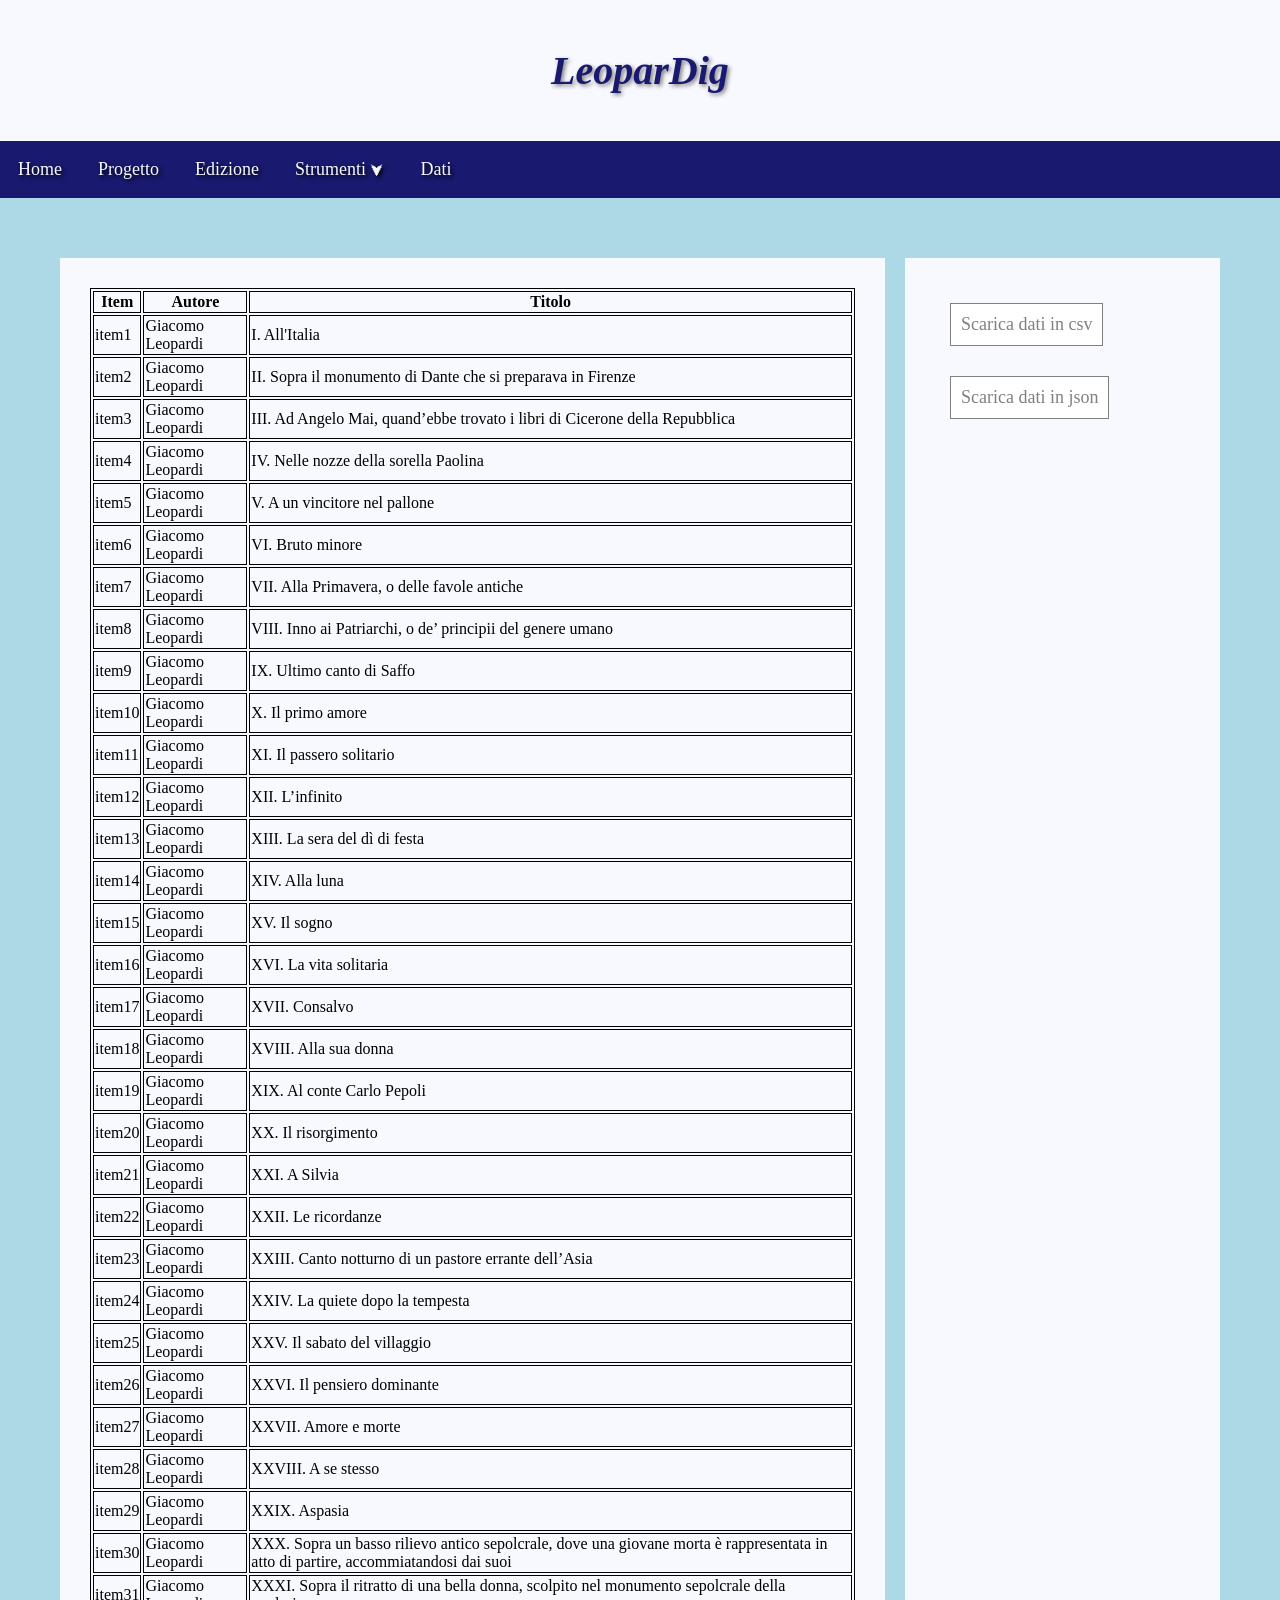
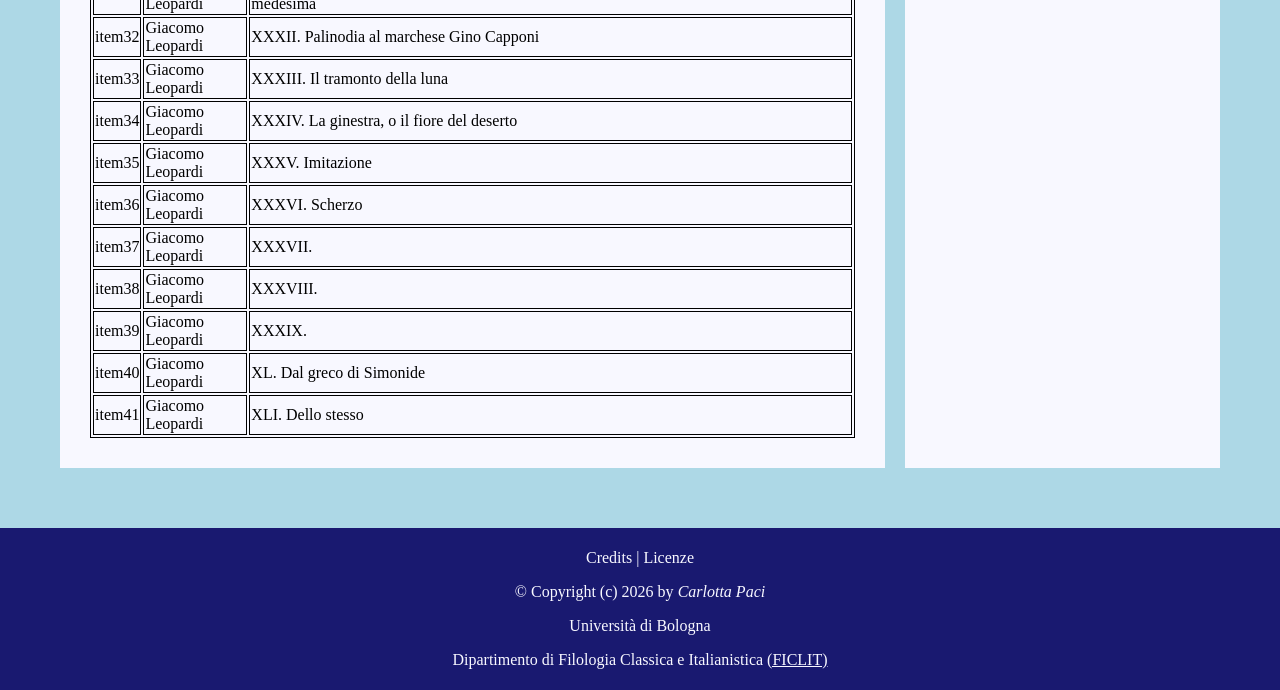
<file: dati.html>
<!DOCTYPE html>
<html lang="en">
  <head>
    <meta charset="utf-8">
    <meta name="viewport" content="width=device-width, initial-scale=1.0">
  <title>LeoparDig</title>
   <link rel="stylesheet" type="text/css" href="style/style.css"/>
   </head>
  <body>
  <header>
      <div>
        <h1>LeoparDig</h1></div>
    </header>
    <nav class="topnavbar">
      <a href="index.html">Home</a>
      <a href="index.html#Progetto">Progetto</a>
      <a href="index.html#Edizione">Edizione</a>
      <div class="dropdown">
      <a href="index.html#Strumenti" class="dropbtn">Strumenti <span>&#11167;</span></a>
          <div class="dropdown-content">
            <a href="index_LeoparDig.html#timeline">Linea del tempo</a>
            <a href="index_LeoparDig.html#carte_leopardi">Carte Leopardi</a>
            <a href="#">Bibliografia</a>
          </div>
        </div>
        <a href="dati.html" target="_blank">Dati</a>
</nav>
<section>
  <div class="container">
<!-- two columns grid -->
  <div class="leftcolumn">
<table>
  <tr>
    <th>Item</th>
    <th>Autore</th>
    <th>Titolo</th>
  </tr>
  <tr>
    <td>item1</td>
    <td>Giacomo Leopardi</td>
    <td>I. All'Italia</td>
  </tr>
  <tr>
    <td>item2</td>
    <td>Giacomo Leopardi</td>
    <td>II. Sopra il monumento di Dante che si preparava in Firenze</td>
  </tr>
  <tr>
    <td>item3</td>
    <td>Giacomo Leopardi</td>
    <td>III. Ad Angelo Mai, quand’ebbe trovato i libri di Cicerone della Repubblica</td>
  </tr>
  <tr>
    <td>item4</td>
    <td>Giacomo Leopardi</td>
    <td>IV. Nelle nozze della sorella Paolina</td>
  </tr>
  <tr>
    <td>item5</td>
    <td>Giacomo Leopardi</td>
    <td>V. A un vincitore nel pallone</td>
  </tr>
  <tr>
    <td>item6</td>
    <td>Giacomo Leopardi</td>
    <td>VI. Bruto minore</td>
  </tr>
   <tr>
    <td>item7</td>
    <td>Giacomo Leopardi</td>
    <td>VII. Alla Primavera, o delle favole antiche</td>
  </tr>
  <tr>
    <td>item8</td>
    <td>Giacomo Leopardi</td>
    <td>VIII. Inno ai Patriarchi, o de’ principii del genere umano</td>
  </tr>
  <tr>
    <td>item9</td>
    <td>Giacomo Leopardi</td>
    <td>IX. Ultimo canto di Saffo</td>
  </tr>
  <tr>
    <td>item10</td>
    <td>Giacomo Leopardi</td>
    <td>X. Il primo amore</td>
  </tr>
  <tr>
    <td>item11</td>
    <td>Giacomo Leopardi</td>
    <td>XI. Il passero solitario</td>
  </tr>
  <tr>
    <td>item12</td>
    <td>Giacomo Leopardi</td>
    <td>XII. L’infinito</td>
  </tr>
  <tr>
    <td>item13</td>
    <td>Giacomo Leopardi</td>
    <td>XIII. La sera del dì di festa</td>
  </tr>
  <tr>
    <td>item14</td>
    <td>Giacomo Leopardi</td>
    <td>XIV. Alla luna</td>
  </tr>
  <tr>
    <td>item15</td>
    <td>Giacomo Leopardi</td>
    <td>XV. Il sogno</td>
  </tr>
  <tr>
    <td>item16</td>
    <td>Giacomo Leopardi</td>
    <td>XVI. La vita solitaria</td>
  </tr>
  <tr>
    <td>item17</td>
    <td>Giacomo Leopardi</td>
    <td>XVII. Consalvo</td>
  </tr>
  <tr>
    <td>item18</td>
    <td>Giacomo Leopardi</td>
    <td>XVIII. Alla sua donna</td>
  </tr>
  <tr>
    <td>item19</td>
    <td>Giacomo Leopardi</td>
    <td>XIX. Al conte Carlo Pepoli</td>
  </tr>
  <tr>
    <td>item20</td>
    <td>Giacomo Leopardi</td>
    <td>XX. Il risorgimento</td>
  </tr>
  <tr>
    <td>item21</td>
    <td>Giacomo Leopardi</td>
    <td>XXI. A Silvia</td>
  </tr>
  <tr>
    <td>item22</td>
    <td>Giacomo Leopardi</td>
    <td>XXII. Le ricordanze</td>
  </tr>
  <tr>
    <td>item23</td>
    <td>Giacomo Leopardi</td>
    <td>XXIII. Canto notturno di un pastore errante dell’Asia</td>
  </tr>
  <tr>
    <td>item24</td>
    <td>Giacomo Leopardi</td>
    <td>XXIV. La quiete dopo la tempesta</td>
  </tr>
  <tr>
    <td>item25</td>
    <td>Giacomo Leopardi</td>
    <td>XXV. Il sabato del villaggio</td>
  </tr>
  <tr>
    <td>item26</td>
    <td>Giacomo Leopardi</td>
    <td>XXVI. Il pensiero dominante</td>
  </tr>
  <tr>
    <td>item27</td>
    <td>Giacomo Leopardi</td>
    <td>XXVII. Amore e morte</td>
  </tr>
  <tr>
    <td>item28</td>
    <td>Giacomo Leopardi</td>
    <td>XXVIII. A se stesso</td>
  </tr>
  <tr>
    <td>item29</td>
    <td>Giacomo Leopardi</td>
    <td>XXIX. Aspasia</td>
  </tr>
  <tr>
    <td>item30</td>
    <td>Giacomo Leopardi</td>
    <td>XXX. Sopra un basso rilievo antico sepolcrale, dove una giovane morta è rappresentata in atto di partire, accommiatandosi dai suoi</td>
  </tr>
  <tr>
    <td>item31</td>
    <td>Giacomo Leopardi</td>
    <td>XXXI. Sopra il ritratto di una bella donna, scolpito nel monumento sepolcrale della medesima</td>
  </tr>
  <tr>
    <td>item32</td>
    <td>Giacomo Leopardi</td>
    <td>XXXII. Palinodia al marchese Gino Capponi</td>
  </tr>
  <tr>
    <td>item33</td>
    <td>Giacomo Leopardi</td>
    <td>XXXIII. Il tramonto della luna</td>
  </tr>
  <tr>
    <td>item34</td>
    <td>Giacomo Leopardi</td>
    <td>XXXIV. La ginestra, o il fiore del deserto</td>
  </tr>
  <tr>
    <td>item35</td>
    <td>Giacomo Leopardi</td>
    <td>XXXV. Imitazione</td>
  </tr>
  <tr>
    <td>item36</td>
    <td>Giacomo Leopardi</td>
    <td>XXXVI. Scherzo</td>
  </tr>
  <tr>
    <td>item37</td>
    <td>Giacomo Leopardi</td>
    <td>XXXVII.</td>
  </tr>
  <tr>
    <td>item38</td>
    <td>Giacomo Leopardi</td>
    <td>XXXVIII.</td>
  </tr>
  <tr>
    <td>item39</td>
    <td>Giacomo Leopardi</td>
    <td>XXXIX.</td>
  </tr>
  <tr>
    <td>item40</td>
    <td>Giacomo Leopardi</td>
    <td>XL. Dal greco di Simonide</td>
  </tr>
  <tr>
    <td>item41</td>
    <td>Giacomo Leopardi</td>
    <td>XLI. Dello stesso</td>
  </tr>
</table>
</div>
<div class="rightcolumn">
  <div>
       <a href="items.csv" download class="button2" target="_blank">Scarica dati in csv</a>
    </div>
    <div>
      <a href="items.json" download class="button2" target="_blank">Scarica dati in json</a>
    </div>
  </div>
</div>
</section>
<footer>
  <div>
    <p>Credits | Licenze</p>
  </div>
  <div>
    <p>&copy; Copyright (c) 2026 by <em>Carlotta Paci</em></p> 
    <p>Università di Bologna</p>
    <p>Dipartimento di Filologia Classica e Italianistica <a href="https://ficlit.unibo.it/it" target="_blank">(FICLIT)</a></p>
  </div>
</footer>
</body>
</html>
</file>
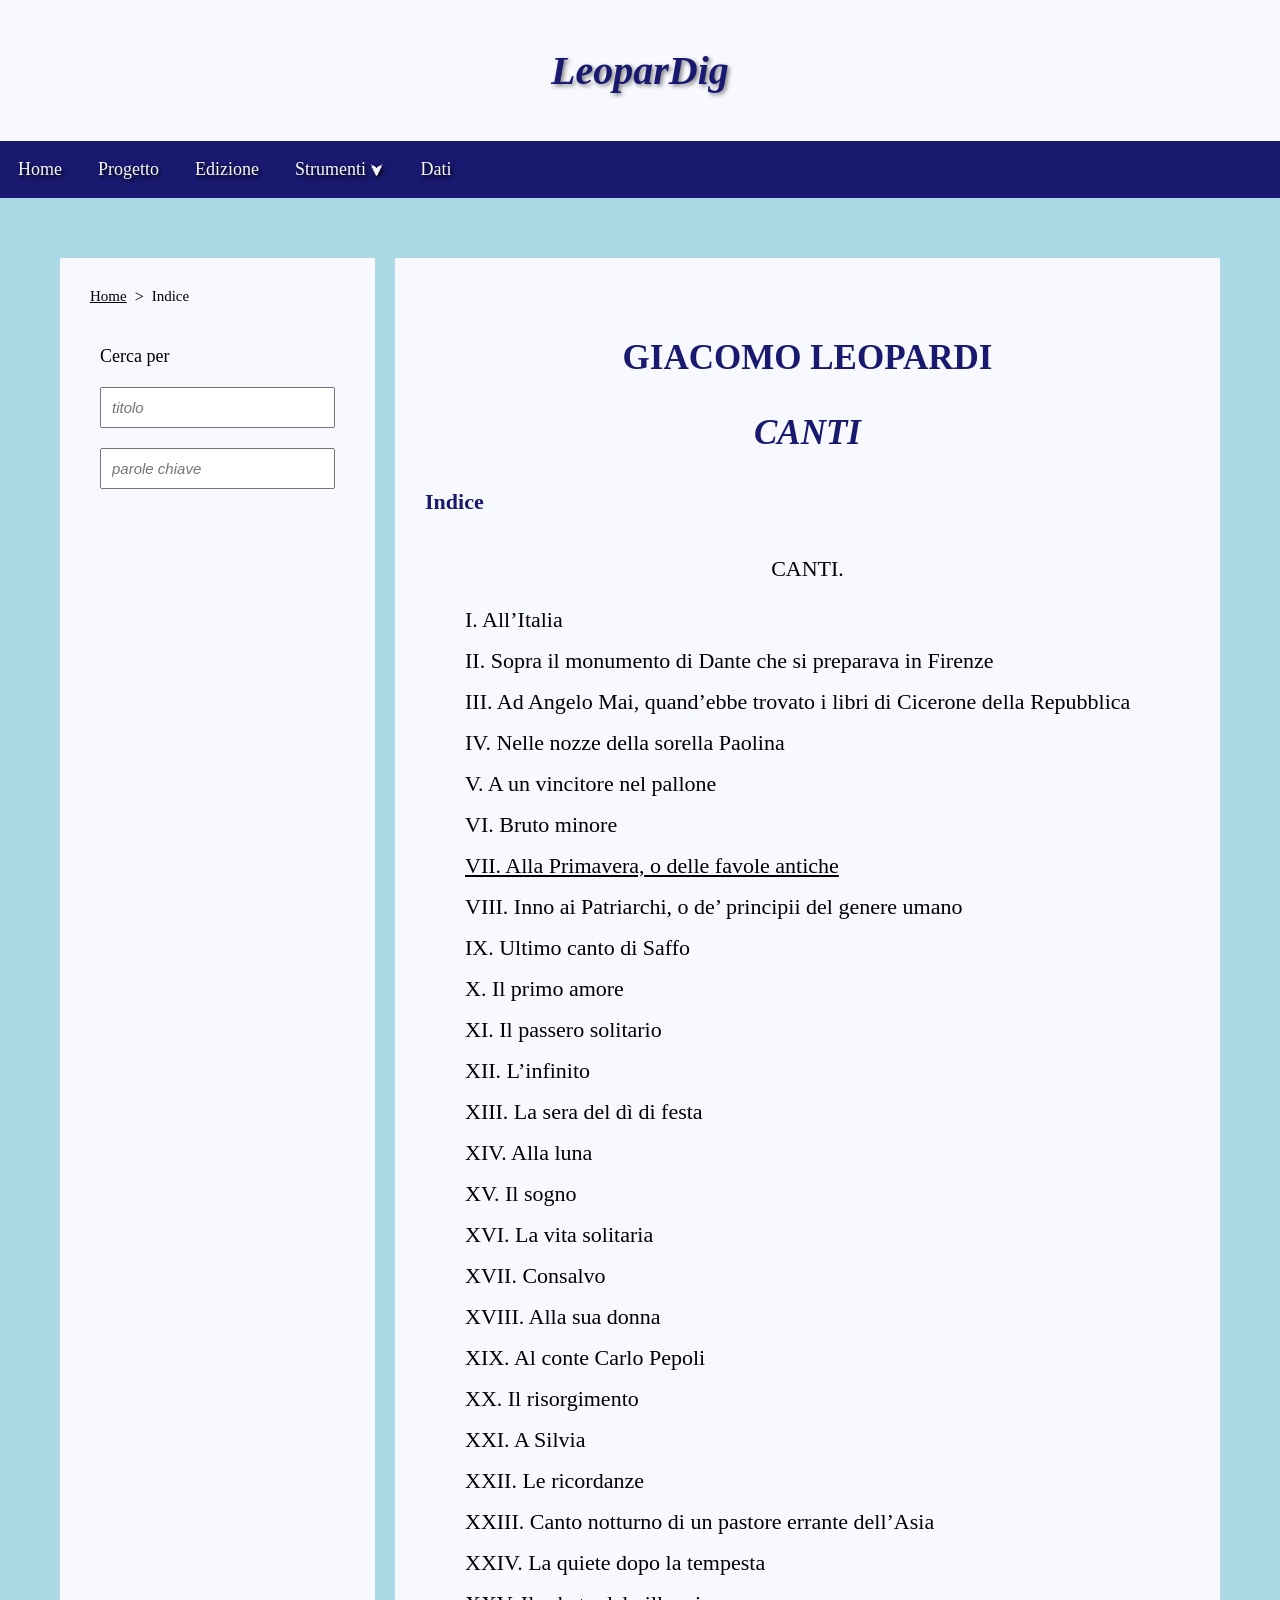
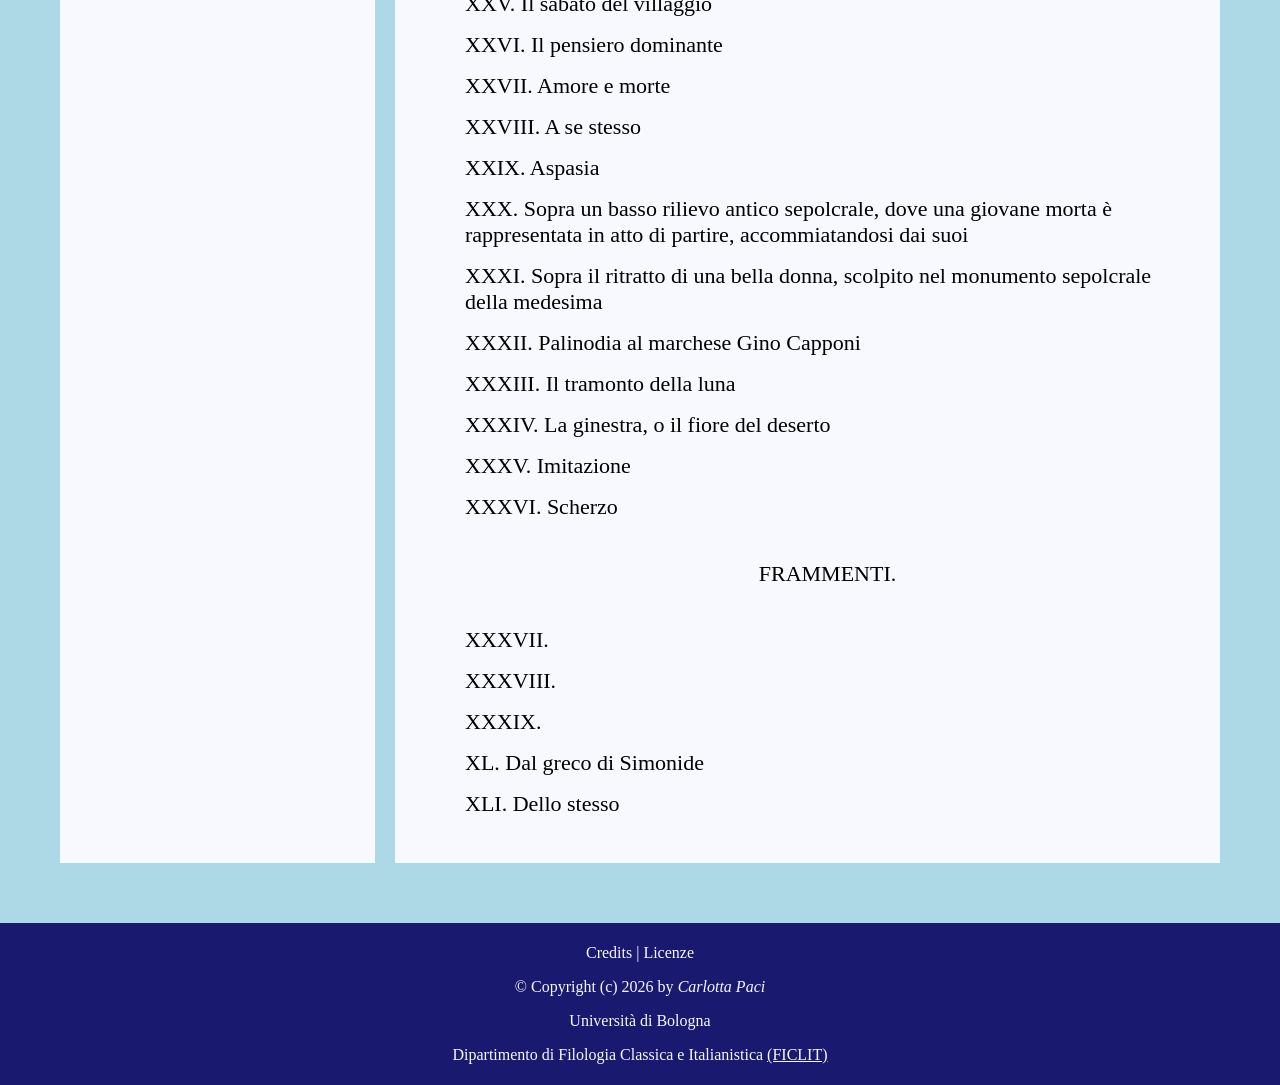
<file: indice_edizione.html>
<!DOCTYPE html>
<html lang="it">
  <head>
    <meta charset="utf-8">
    <meta name="viewport" content="width=device-width, initial-scale=1.0">
  <title>LeoparDig</title>
   <link rel="stylesheet" type="text/css" href="style/style.css"/>
   </head>
  <body>
  <header>
      <div>
        <h1>LeoparDig</h1>
      </div>
    </header>
    <nav class="topnavbar">
      <a href="index.html">Home</a>
      <a href="index.html#Progetto">Progetto</a>
      <a href="index.html#Edizione">Edizione</a>
      <div class="dropdown">
      <a href="index.html#Strumenti" class="dropbtn">Strumenti <span>&#11167;</span></a>
          <div class="dropdown-content">
            <a href="index.html#timeline">Linea del tempo</a>
            <a href="index.html#carte_leopardi">Carte Leopardi</a>
            <a href="#">Bibliografia</a>
          </div>
        </div>
        <a href="dati.html" target="_blank">Dati</a>
</nav>
<section>
  <div class="container">
<!-- two columns grid -->
  <div class="rightcolumn">
        <!-- breadcrumbs -->
        <div>
          <nav class="breadcrumbs">
            <ul>
            <li><a href="index.html" title="Vai alla home">Home</a></li> 
            <span class="breadcrumbs">&gt</span>
            <li>Indice</li>
          </ul>
        </nav>
        </div>
        <div class="input">
          <p id="search">Cerca per</p>
          <input type="text" placeholder="titolo">
          <input type="text" placeholder="parole chiave">
      </div>
    </div>
      <div class="leftcolumn">
        <!-- Indice edizione-->
        <div>
          <h3>GIACOMO LEOPARDI</h3>
          <p id="p3">CANTI</p>
          <h5>Indice</h5>
          <p id="p5">CANTI.</p>
          <ol class="list-texts">
            <li>I. All’Italia</li>
            <li>II. Sopra il monumento di Dante che si preparava in Firenze</li>
            <li>III. Ad Angelo Mai, quand’ebbe trovato i libri di Cicerone della Repubblica</li>
            <li>IV. Nelle nozze della sorella Paolina</li>
            <li>V. A un vincitore nel pallone</li>
            <li>VI. Bruto minore</li>
            <li><a href="item.html">VII. Alla Primavera, o delle favole antiche</a></li>
            <li>VIII. Inno ai Patriarchi, o de’ principii del genere umano</li>
            <li>IX. Ultimo canto di Saffo</li>
            <li>X. Il primo amore</li>
            <li>XI. Il passero solitario</li>
            <li>XII. L’infinito</li>
            <li>XIII. La sera del dì di festa</li>
            <li>XIV. Alla luna</li>
            <li>XV. Il sogno</li>
            <li>XVI. La vita solitaria</li>
            <li>XVII. Consalvo</li>
            <li>XVIII. Alla sua donna</li>
            <li>XIX. Al conte Carlo Pepoli</li>
            <li>XX. Il risorgimento</li>
            <li>XXI. A Silvia</li>
            <li>XXII. Le ricordanze</li>
            <li>XXIII. Canto notturno di un pastore errante dell’Asia</li>
            <li>XXIV. La quiete dopo la tempesta</li>
            <li>XXV. Il sabato del villaggio</li>
            <li>XXVI. Il pensiero dominante</li>
            <li>XXVII. Amore e morte</li>
            <li>XXVIII. A se stesso</li>
            <li>XXIX. Aspasia</li>
            <li>XXX. Sopra un basso rilievo antico sepolcrale, dove una giovane morta è rappresentata in atto di partire, accommiatandosi dai suoi</li>
            <li>XXXI. Sopra il ritratto di una bella donna, scolpito nel monumento sepolcrale della medesima</li>
            <li>XXXII. Palinodia al marchese Gino Capponi</li>
            <li>XXXIII. Il tramonto della luna</li>
            <li>XXXIV. La ginestra, o il fiore del deserto</li>
            <li>XXXV. Imitazione</li>
            <li>XXXVI. Scherzo</li>
            <p id="p5">FRAMMENTI.</p>
            <li>XXXVII.</li>
            <li>XXXVIII.</li>
            <li>XXXIX.</li>
            <li>XL. Dal greco di Simonide</li>
            <li>XLI. Dello stesso</li>
          </ol>
  </div>
</div>
</div>
</section>
<footer>
  <div>
    <p>Credits | Licenze</p>
  </div>
  <div>
    <p>&copy; Copyright (c) 2026 by <em>Carlotta Paci</em></p> 
    <p>Università di Bologna</p>
    <p>Dipartimento di Filologia Classica e Italianistica <a href="https://ficlit.unibo.it/it" target="_blank">(FICLIT)</a></p>
  </div>
</footer>
   </body> 
    </html>
</file>
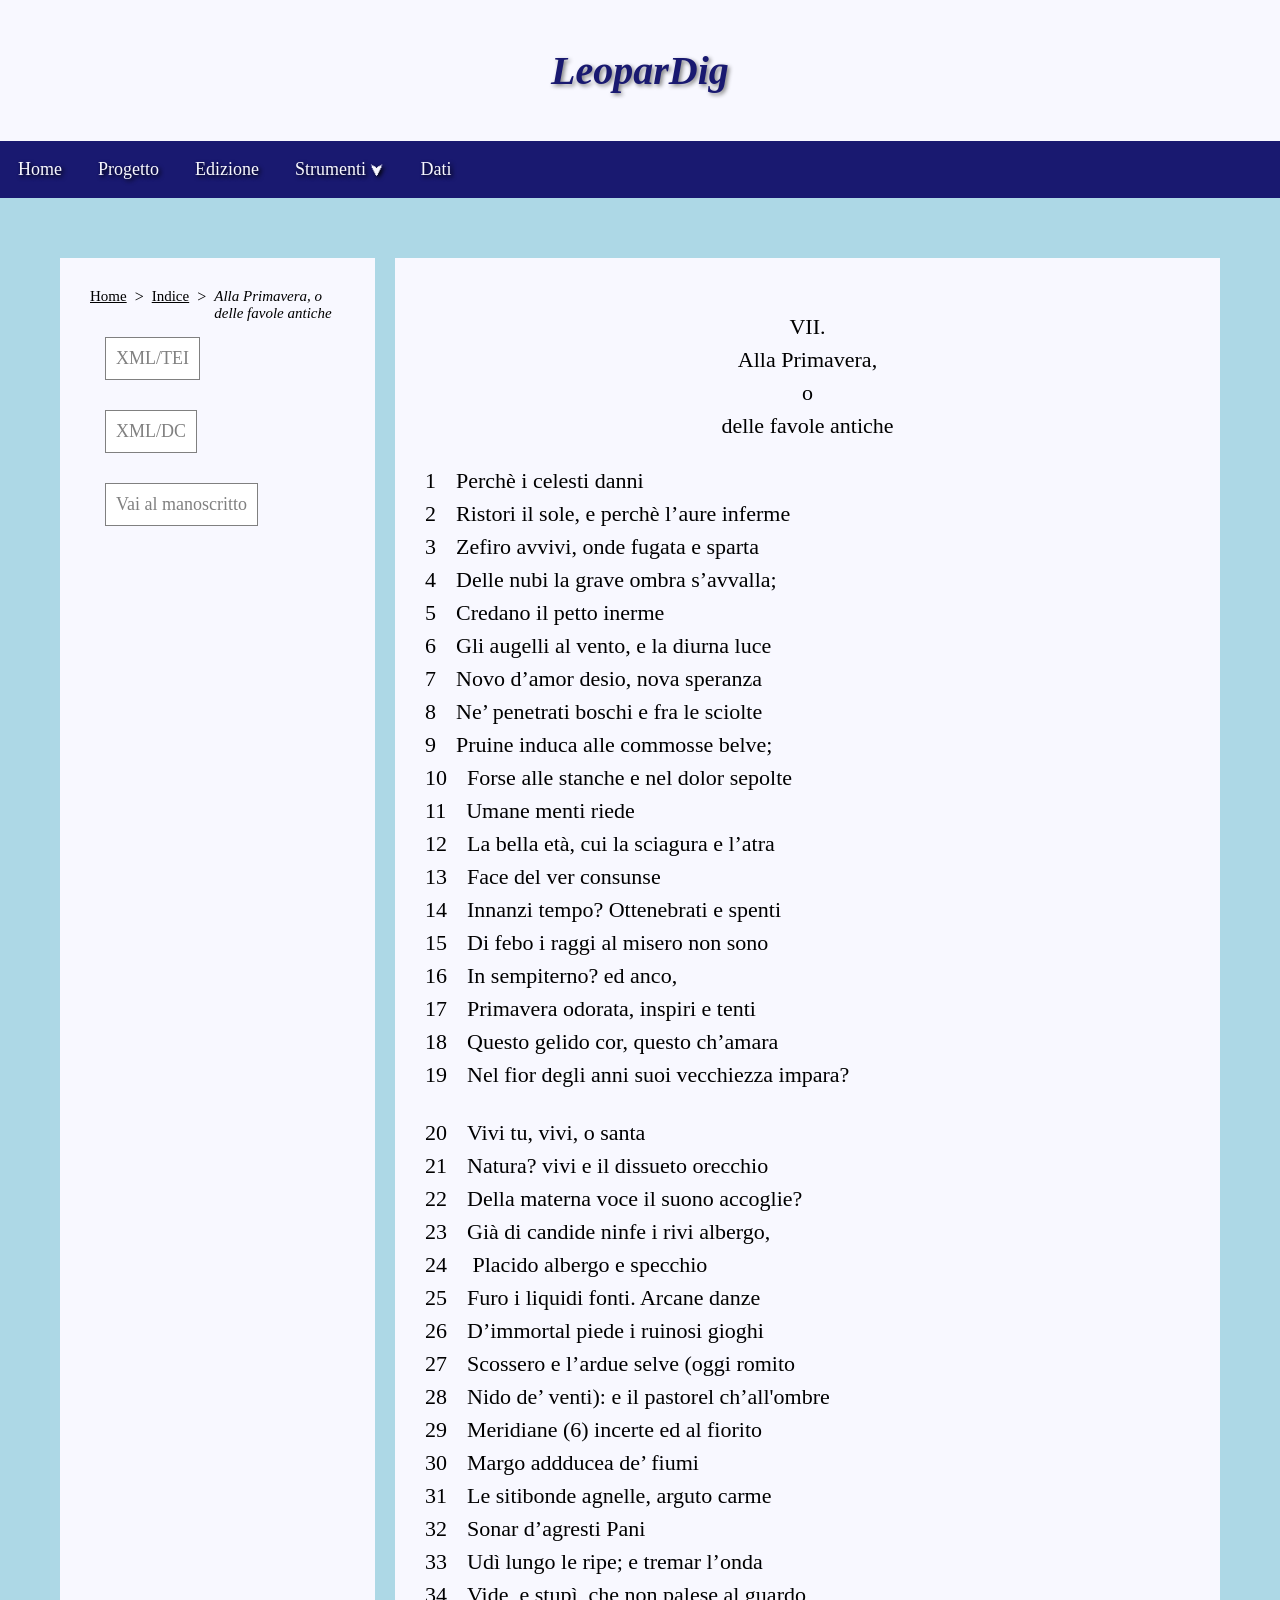
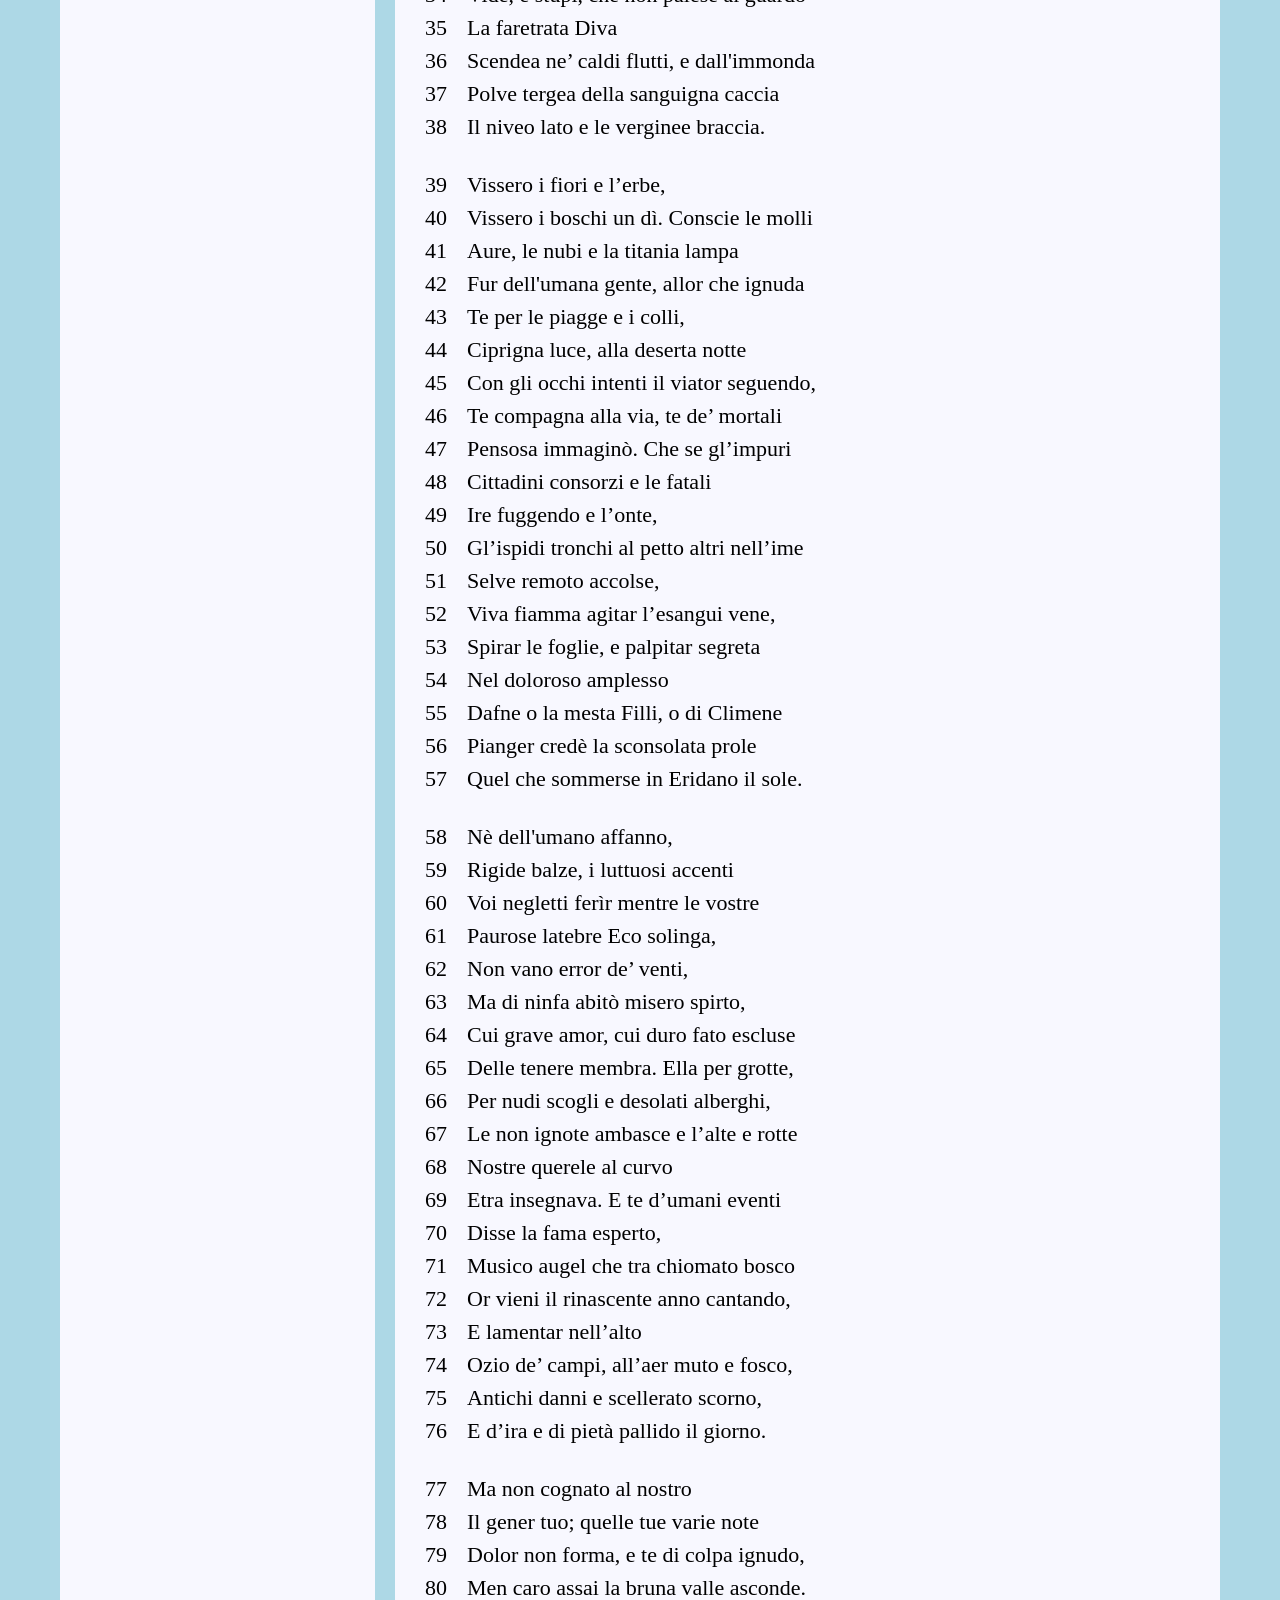
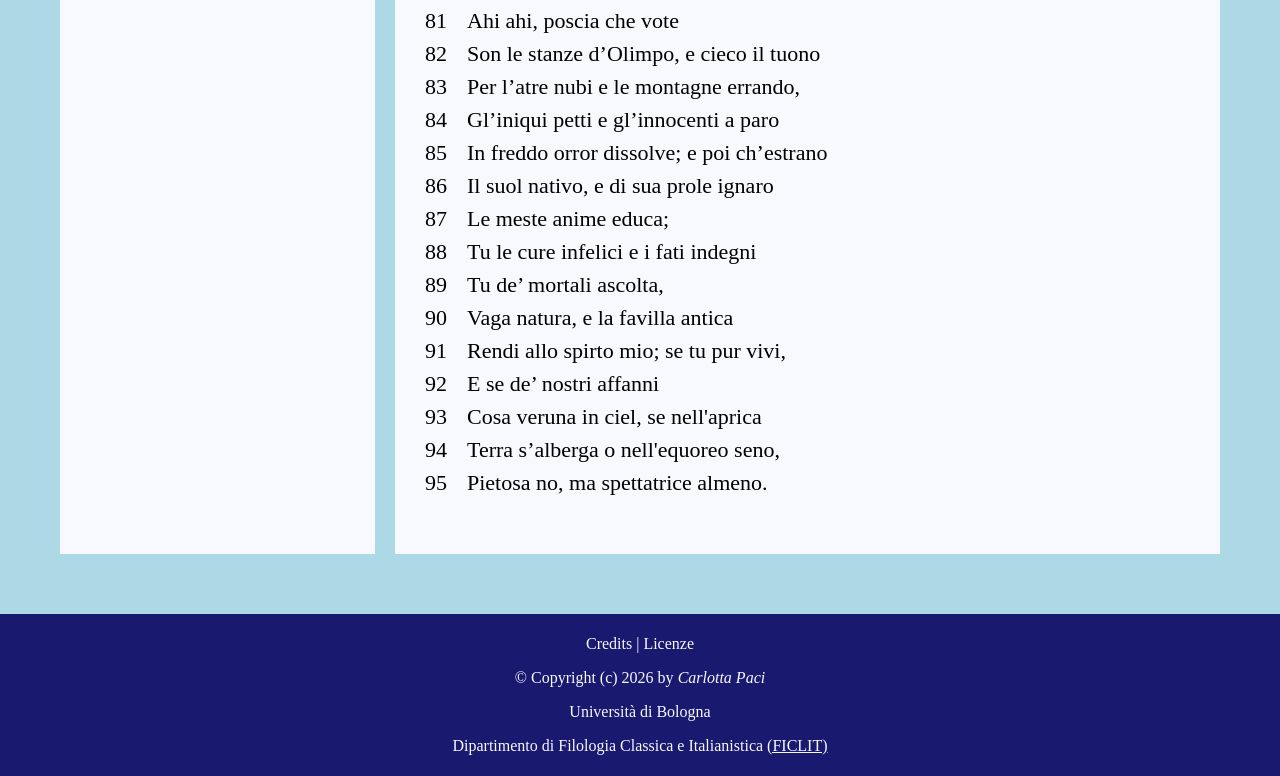
<file: item.html>
<!DOCTYPE html>
<html lang="it">
  <head>
    <meta charset="utf-8">
    <meta name="viewport" content="width=device-width, initial-scale=1.0">
  <title>LeoparDig</title>
   <link rel="stylesheet" type="text/css" href="style/style.css"/>
   </head>
  <body>
  <header>
      <div>
        <h1>LeoparDig</h1>
      </div>
    </header>
    <nav class="topnavbar">
      <a href="index.html">Home</a>
      <a href="index.html#Progetto">Progetto</a>
      <a href="index.html#Edizione">Edizione</a>
      <div class="dropdown">
      <a href="index.html#Strumenti" class="dropbtn">Strumenti <span>&#11167;</span></a>
          <div class="dropdown-content">
            <a href="index.html#timeline">Linea del tempo</a>
            <a href="index.html#carte_leopardi">Carte Leopardi</a>
            <a href="#">Bibliografia</a>
          </div>
        </div>
        <a href="dati.html">Dati</a>
</nav>
<section>
  <div class="container">
<!-- two columns grid -->
  <div class="rightcolumn">
        <!-- breadcrumbs -->
        <div>
          <nav class="breadcrumbs">
            <ul>
            <li><a href="index.html" title="Vai alla home">Home</a></li> 
            <span class="breadcrumbs">&gt</span>
            <li><a href="indice_edizione.html">Indice</a></li>
            <span class="breadcrumbs">&gt</span>  
            <li><em>Alla Primavera, o delle favole antiche</em></li>
          </ul>
        </nav>
        </div>
      <div>
       <a href="Alla Primavera_STAMPE.xml" download class="button2" title="File XML/TEI" target="_blank">XML/TEI</a>
     </div>
     <div>
       <a href="metadati.xml" download class="button2" title="Metadati XML/DC" target="_blank">XML/DC</a>
     </div>
     <div>
      <a href="https://dl.bnnonline.it/handle/20.500.12113/4758" class="button2" title="Link alla Biblioteca Digitale della BNN" target="_blank">Vai al manoscritto</a>
    </div>
  </div>
      <div class="leftcolumn">
        <div>
          <p id="p5">VII.<br> Alla Primavera,<br> o<br> delle favole antiche</p>
          <p class="stanza">
          1<span class="text-indent">Perchè i celesti danni</span><br>
          2<span class="text-indent">Ristori il sole, e perchè l’aure inferme</span><br>
          3<span class="text-indent">Zefiro avvivi, onde fugata e sparta</span><br>
          4<span class="text-indent">Delle nubi la grave ombra s’avvalla;</span><br>
          5<span class="text-indent">Credano il petto inerme</span><br>
          6<span class="text-indent">Gli augelli al vento, e la diurna luce</span><br>
          7<span class="text-indent">Novo d’amor desio, nova speranza</span><br>
          8<span class="text-indent">Ne’ penetrati boschi e fra le sciolte</span><br>
          9<span class="text-indent">Pruine induca alle commosse belve;</span><br>
          10<span class="text-indent">Forse alle stanche e nel dolor sepolte</span><br>
          11<span class="text-indent">Umane menti riede</span><br>
          12<span class="text-indent">La bella età, cui la sciagura e l’atra</span><br>
          13<span class="text-indent">Face del ver consunse</span><br>
          14<span class="text-indent">Innanzi tempo? Ottenebrati e spenti</span><br>
          15<span class="text-indent">Di febo i raggi al misero non sono</span><br>
          16<span class="text-indent">In sempiterno? ed anco,</span><br>
          17<span class="text-indent">Primavera odorata, inspiri e tenti</span><br>
          18<span class="text-indent">Questo gelido cor, questo ch’amara</span><br>
          19<span class="text-indent">Nel fior degli anni suoi vecchiezza impara?</span><br> 
          </p>
          <p class="stanza">
          20<span class="text-indent">Vivi tu, vivi, o santa</span><br>
          21<span class="text-indent">Natura? vivi e il dissueto orecchio</span><br>
          22<span class="text-indent">Della materna voce il suono accoglie?</span><br>
          23<span class="text-indent">Già di candide ninfe i rivi albergo,</span><br>
          24<span class="text-indent"> Placido albergo e specchio</span><br>
          25<span class="text-indent">Furo i liquidi fonti. Arcane danze</span><br>
          26<span class="text-indent">D’immortal piede i ruinosi gioghi</span><br>
          27<span class="text-indent">Scossero e l’ardue selve (oggi romito</span><br>
          28<span class="text-indent">Nido de’ venti): e il pastorel ch’all'ombre</span><br>
          29<span class="text-indent">Meridiane (6) incerte ed al fiorito</span><br>
          30<span class="text-indent">Margo addducea de’ fiumi</span><br>
          31<span class="text-indent">Le sitibonde agnelle, arguto carme</span><br>
          32<span class="text-indent">Sonar d’agresti Pani</span><br>
          33<span class="text-indent">Udì lungo le ripe; e tremar l’onda</span><br>
          34<span class="text-indent">Vide, e stupì, che non palese al guardo</span><br>
          35<span class="text-indent">La faretrata Diva</span><br>
          36<span class="text-indent">Scendea ne’ caldi flutti, e dall'immonda</span><br>
          37<span class="text-indent">Polve tergea della sanguigna caccia</span><br>
          38<span class="text-indent">Il niveo lato e le verginee braccia.</span><br>
          </p>
          <p class="stanza">
          39<span class="text-indent">Vissero i fiori e l’erbe,</span><br>
          40<span class="text-indent">Vissero i boschi un dì. Conscie le molli</span><br>
          41<span class="text-indent">Aure, le nubi e la titania lampa</span><br>
          42<span class="text-indent">Fur dell'umana gente, allor che ignuda</span><br>
          43<span class="text-indent">Te per le piagge e i colli,</span><br>
          44<span class="text-indent">Ciprigna luce, alla deserta notte</span><br>
          45<span class="text-indent">Con gli occhi intenti il viator seguendo,</span><br>
          46<span class="text-indent">Te compagna alla via, te de’ mortali</span><br>
          47<span class="text-indent">Pensosa immaginò. Che se gl’impuri</span><br>
          48<span class="text-indent">Cittadini consorzi e le fatali</span><br>
          49<span class="text-indent">Ire fuggendo e l’onte,</span><br>
          50<span class="text-indent">Gl’ispidi tronchi al petto altri nell’ime</span><br>
          51<span class="text-indent">Selve remoto accolse,</span><br>
          52<span class="text-indent">Viva fiamma agitar l’esangui vene,</span><br>
          53<span class="text-indent">Spirar le foglie, e palpitar segreta</span><br>
          54<span class="text-indent">Nel doloroso amplesso</span><br>
          55<span class="text-indent">Dafne o la mesta Filli, o di Climene</span><br>
          56<span class="text-indent">Pianger credè la sconsolata prole</span><br>
          57<span class="text-indent">Quel che sommerse in Eridano il sole.</span><br>
          </p>
          <p class="stanza">
          58<span class="text-indent">Nè dell'umano affanno,</span><br>
          59<span class="text-indent">Rigide balze, i luttuosi accenti</span><br>
          60<span class="text-indent">Voi negletti ferìr mentre le vostre</span><br>
          61<span class="text-indent">Paurose latebre Eco solinga,</span><br>
          62<span class="text-indent">Non vano error de’ venti,</span><br>
          63<span class="text-indent">Ma di ninfa abitò misero spirto,</span><br>
          64<span class="text-indent">Cui grave amor, cui duro fato escluse</span><br>
          65<span class="text-indent">Delle tenere membra. Ella per grotte,</span><br>
          66<span class="text-indent">Per nudi scogli e desolati alberghi,</span><br>
          67<span class="text-indent">Le non ignote ambasce e l’alte e rotte</span><br>
          68<span class="text-indent">Nostre querele al curvo</span><br>
          69<span class="text-indent">Etra insegnava. E te d’umani eventi</span><br>
          70<span class="text-indent">Disse la fama esperto,</span><br>
          71<span class="text-indent">Musico augel che tra chiomato bosco</span><br>
          72<span class="text-indent">Or vieni il rinascente anno cantando,</span><br>
          73<span class="text-indent">E lamentar nell’alto</span><br>
          74<span class="text-indent">Ozio de’ campi, all’aer muto e fosco,</span><br>
          75<span class="text-indent">Antichi danni e scellerato scorno,</span><br>
          76<span class="text-indent">E d’ira e di pietà pallido il giorno.</span><br>
          </p>
          <p class="stanza">
          77<span class="text-indent">Ma non cognato al nostro</span><br>
          78<span class="text-indent">Il gener tuo; quelle tue varie note</span><br>
          79<span class="text-indent">Dolor non forma, e te di colpa ignudo,</span><br>
          80<span class="text-indent">Men caro assai la bruna valle asconde.</span><br>
          81<span class="text-indent">Ahi ahi, poscia che vote</span><br>
          82<span class="text-indent">Son le stanze d’Olimpo, e cieco il tuono</span><br>
          83<span class="text-indent">Per l’atre nubi e le montagne errando,</span><br>
          84<span class="text-indent">Gl’iniqui petti e gl’innocenti a paro</span><br>
          85<span class="text-indent">In freddo orror dissolve; e poi ch’estrano</span><br>
          86<span class="text-indent">Il suol nativo, e di sua prole ignaro</span><br>
          87<span class="text-indent">Le meste anime educa;</span><br>
          88<span class="text-indent">Tu le cure infelici e i fati indegni</span><br>
          89<span class="text-indent">Tu de’ mortali ascolta,</span><br>
          90<span class="text-indent">Vaga natura, e la favilla antica</span><br>
          91<span class="text-indent">Rendi allo spirto mio; se tu pur vivi,</span><br>
          92<span class="text-indent">E se de’ nostri affanni</span><br>
          93<span class="text-indent">Cosa veruna in ciel, se nell'aprica</span><br>
          94<span class="text-indent">Terra s’alberga o nell'equoreo seno,</span><br>
          95<span class="text-indent">Pietosa no, ma spettatrice almeno.</span><br>
          </p>
        </div>
      </div>
    </section>
<footer>
  <div>
    <p>Credits | Licenze</p>
  </div>
  <div>
    <p>&copy; Copyright (c) 2026 by <em>Carlotta Paci</em></p> 
    <p>Università di Bologna</p>
    <p>Dipartimento di Filologia Classica e Italianistica <a href="https://ficlit.unibo.it/it" target="_blank">(FICLIT)</a></p>
  </div>
</footer>
   </body> 
    </html>
</file>
<file: style/style.css>
body {
  margin: 0;
  padding: 0;
  overflow-x: hidden;
  color: #F8F8FF;
  background-color: #ADD8E6;
}

header {
  border-top: none;
  box-sizing: border-box;
  margin: 0;
  padding: 20px 30px;
  width: 100%;
  background-color: #F8F8FF;
 }

 section { 
  padding: 30px;
  z-index: 0;
}

div {
  gap: 20px;
}

/*titolo nell'header*/
 h1 {
  color: #191970;
  text-align: center;
  font-size: 40px;
  text-shadow: 2px 2px 4px #808080;
  font-style: italic;
 }

.section1 {
  position: relative;
  margin-top: 0;
  padding: 0;
  width: 100%;
  height: 550px;
  overflow: hidden;
}

/*div scroll-container*/
.scroll-container {
  position: absolute;
  margin-top: 0;
  width: 100%;
  height: 550px;
  z-index: 1;
  overflow-x: auto; /*scorrimento img orizzontale*/
  overflow-y: clip; /*disabilita scorrimento verticale*/
  white-space: nowrap; /*impedisce alle img di andare a capo*/
  overscroll-behavior-x: contain; /*impedisce scorrimento orizzontale su browser*/
}

.scroll-container img {
  height: 100%;        /* Riempie esattamente l'altezza del container */
  width: 100%;  
  object-fit: cover; /*Adattamento img al contenitore*/ 
  object-position: center; /*Centra l'img*/
  margin: 0;
  padding: 0;
  opacity: 0.8;
}

.background-img1 {
  width: 100%;
  height: 600px;            
  background-image: url('img/ricordanze.jpg');
  background-size: cover;       
  background-position: center;  
  background-repeat: no-repeat; 
  background-attachment: fixed;  
  position: relative;            
  z-index: -1;                   
  margin: 0;
  padding: 0;
  display: block;
  opacity: 0.8;
}

.background-img2 {
  width: 100%;
  height: 600px;            
  background-image: url('img/infinito.jpg');
  background-size: cover;       
  background-position: left;  
  background-repeat: no-repeat; 
  background-attachment: fixed;  
  position: relative;            
  z-index: -1;                   
  margin: 0;
  padding: 0;
  display: block;
  opacity: 0.8;
}


/*barra di navigazione*/
.topnavbar {
  display: flex;
  margin: 0;
  padding: 0;
  width: 100%;
  background-color: #191970;
}

/*link e botton topnav*/
.topnavbar a, .dropbtn  {
  display: inline-block;
  margin: 0;
  padding: 18px;
  box-sizing: border-box;
  border: none;
  text-align: center;
  font-weight: normal;
  font-size: 18px;
  color: #F8F8FF;
  background-color: #191970;
  text-shadow: 2px 2px 4px #000000;
  text-decoration: none;
  cursor: pointer;
}
 /*freccia in giu*/
.dropbtn  span {
  display: inline-block;
  font-size: 14px ;
}

/*menu a tendina*/
.dropdown {
  position: relative;
  display: inline-block;
  background-color: #191970;
}

.dropdown-content {
  display: none;
  position: absolute;
  top: 100%;
  left: 0;
  min-width: 160px;
  padding: 18px;
  font-style: normal;
  font-weight: normal;
  font-size: 18px;
  color: #F8F8FF;
  background-color: #191970;
  z-index: 1;
}

 /*effetti hover*/
 .topnavbar a:hover, .dropbtn:hover {
  color: #F8F8FF;
  background-color: #ADD8E6;
}

.dropdown:hover .dropdown-content {
  display: block;
}

.dropdown-content a {
  display: block;
  color: #F8F8FF;
  background-color: #191970;
  font-weight: normal;
  text-decoration: none;
}

.dropdown-content a:hover {
  color: #F8F8FF;
  background-color: #ADD8E6;
}


#div1 {
  position: relative;
  text-align:center;
  z-index: 2;
  pointer-events: none;
}


/*click sul bottone per poterlo premere*/
#div1 a {
  pointer-events: auto;
}

h2 {
  margin-top: 50px;
  color: #F8F8FF;
  text-align: center;
  font-size: 35px;
  font-style: normal;
  font-weight: bold;
  text-shadow: 2px 2px 4px #191970;
}

h3 {
  margin-top: 50px;
  color: #191970;
  text-align: center;
  font-size: 35px;
  font-style: normal;
  font-weight: bold;
}

#p1 {
  color: #F8F8FF;
  text-shadow: 2px 2px 4px #191970;
  text-align: center;
  font-size: 35px;
  font-style: italic;
  font-weight: bold;
}

 #p2 {
  color: #F8F8FF;
  text-align: center;
  font-size: 35px;
  font-style: normal;
  text-shadow: 2px 2px 4px #191970;
} 

#p3 {
  color: #191970;
  text-align: center;
  font-size: 35px;
  font-style: italic;
  font-weight: bold;
}

.button1 {
  margin: 20px auto;
  padding: 20px;
  display: inline-block;
  text-align: center;
  font-size: 15px;
  font-weight: bold;
  background-color: #191970;
  color: #F8F8FF;
  cursor: pointer;
  text-decoration: none;
}

.button1:hover {
  background-color: #F8F8FF;
  color: #191970;
}
 /*griglia strumenti*/
.grid-text {
  margin: 50px;
  padding: 50px;
  background-color: #F8F8FF;
} 
 /*paragrafi home*/
h4 {
  font-size: 25px;
  font-weight: bold;
  color: #191970;
}

/*sottoparagrafi strumenti*/
h5 {
  font-size: 22px;
  font-weight: bold;
  color: #191970;
}

 /*parti di testo*/
#p4 {
  line-height: 1.5;
  text-align: justify;
  font-size: 20px;
  font-weight: normal;
  color: #191970; 
}

/*titoli edizione*/
#p5 {
  text-align: center;
  font-size: 22px;
  color: #000000;
  line-height: 1.5;
}

/*timeline*/
.timeline-container {
  margin: 0;
  padding: 30px;
}

.timeline-container iframe {
  src: "https://cdn.knightlab.com/libs/timeline3/latest/embed/index.html?source=v2%3A2PACX-1vT-J-vRq3AG6q-Nif-NfBDL_UaHgTnPKxlUVj2EX2ZzPiB4ZZD1n4fjk4M8DatByrJtcPnbPiupcjC4&font=Default&lang=en&initial_zoom=2&width=100%25&height=650' width='100%' height='650' webkitallowfullscreen mozallowfullscreen allowfullscreen frameborder='0'"
  title: Timeline;
  margin: 0;
  padding: 30px;
}

.img_BNN {
  margin: 0 auto;
  width: 60%;
  height: auto;
  display: block;
}

summary {
  cursor: pointer;
  color: #191970;
  text-align: justify;
  font-size: 15px;
  font-weight: normal;
  list-style: none;
}

/*pagina edizione*/
.container {
  display: flex;
  margin: 30px;
}

.rightcolumn {
  flex: 1;
  padding: 30px;
  background-color: #F8F8FF;
}

.leftcolumn {
  flex: 3;
  padding: 30px;
  color: #000000;
  background-color: #F8F8FF;
}


.breadcrumbs ul {
  display: flex;
  list-style: none;
  padding: 0; 
  margin: 0;       
  gap: 8px; 
}

.breadcrumbs li {
  color: #000000;
  font-size: 15px;
  font-style: normal;
}

.breadcrumbs li a {
  color: #000000;
}

 /*segno maggiore nel breadcrumb*/
.breadcrumbs span {
  color: #000000;
}

/*nav aside*/
.input {
  box-sizing: border-box;
  border: none;
  margin-top: 30px;
  padding: 10px;          
  display: flex;
  flex-direction: column;
  gap: 20px;               
}

#search {
  margin: 0;
  font-style: normal;
  font-size: 18px;
  color: #000000;
}

.input [type="text"] {
  font-style: italic;
  font-size: 15px;
  padding: 10px;
  box-sizing: border-box;         
}

/*bottone download*/
.button2 {
  margin: 15px;
  padding: 10px;
  box-sizing: border-box;
  border: 1px solid #808080;
  display: inline-block;
  text-align: center;
  font-size: 18px;
  color: #808080;
  background-color: #FFFFFF;
  cursor: pointer;
  text-decoration: none;
}

.button2:hover {
  opacity: 0.5;
}

/*lista items*/
.list-texts {
  display: flex;
  flex-direction: column;
  gap: 15px; /*distanza tra i titoli*/
} 

.list-texts li {
  list-style: none;
  font-size: 22px;
} 

/*item*/
.stanza {
  margin: 0;
  font-size: 22px;
  line-height: 1.5;
  color: #000000;
  margin-bottom: 25px; /*spazio tra una stanza e l'altra*/
}

.text-indent {
  margin-left: 20px;
}
 /*tabella dati*/
table, th, td {
  border:1px solid #000000;
  color: #000000;
  background-color: #F8F8FF;
}

table {
  width: 100%;
}

 th {
  font-weight: bold;
 }

footer {
  margin: 0;
  padding: 5px;
  text-align: center;
  font-style: normal ;
  background-color: #191970;
  color: #F8F8FF;
}

a {
  color: inherit;
  cursor: pointer;
}
</file>
